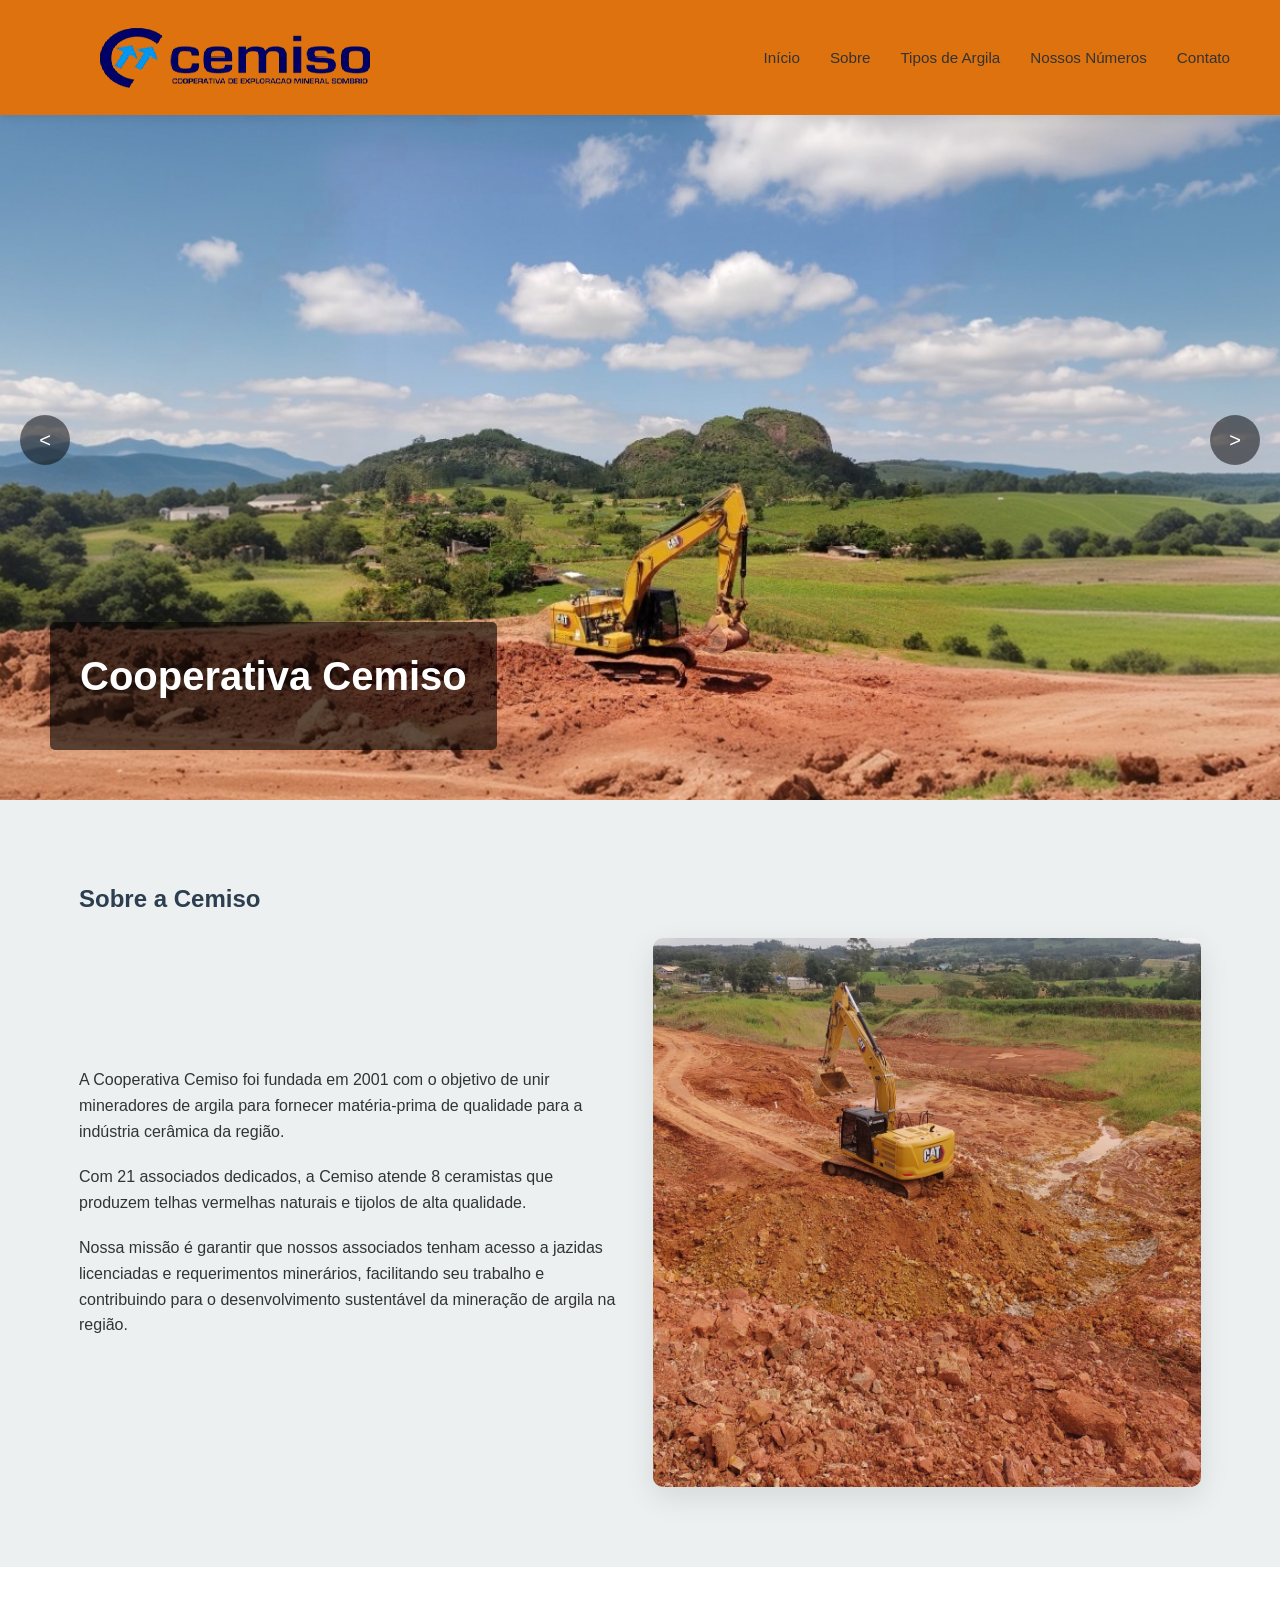
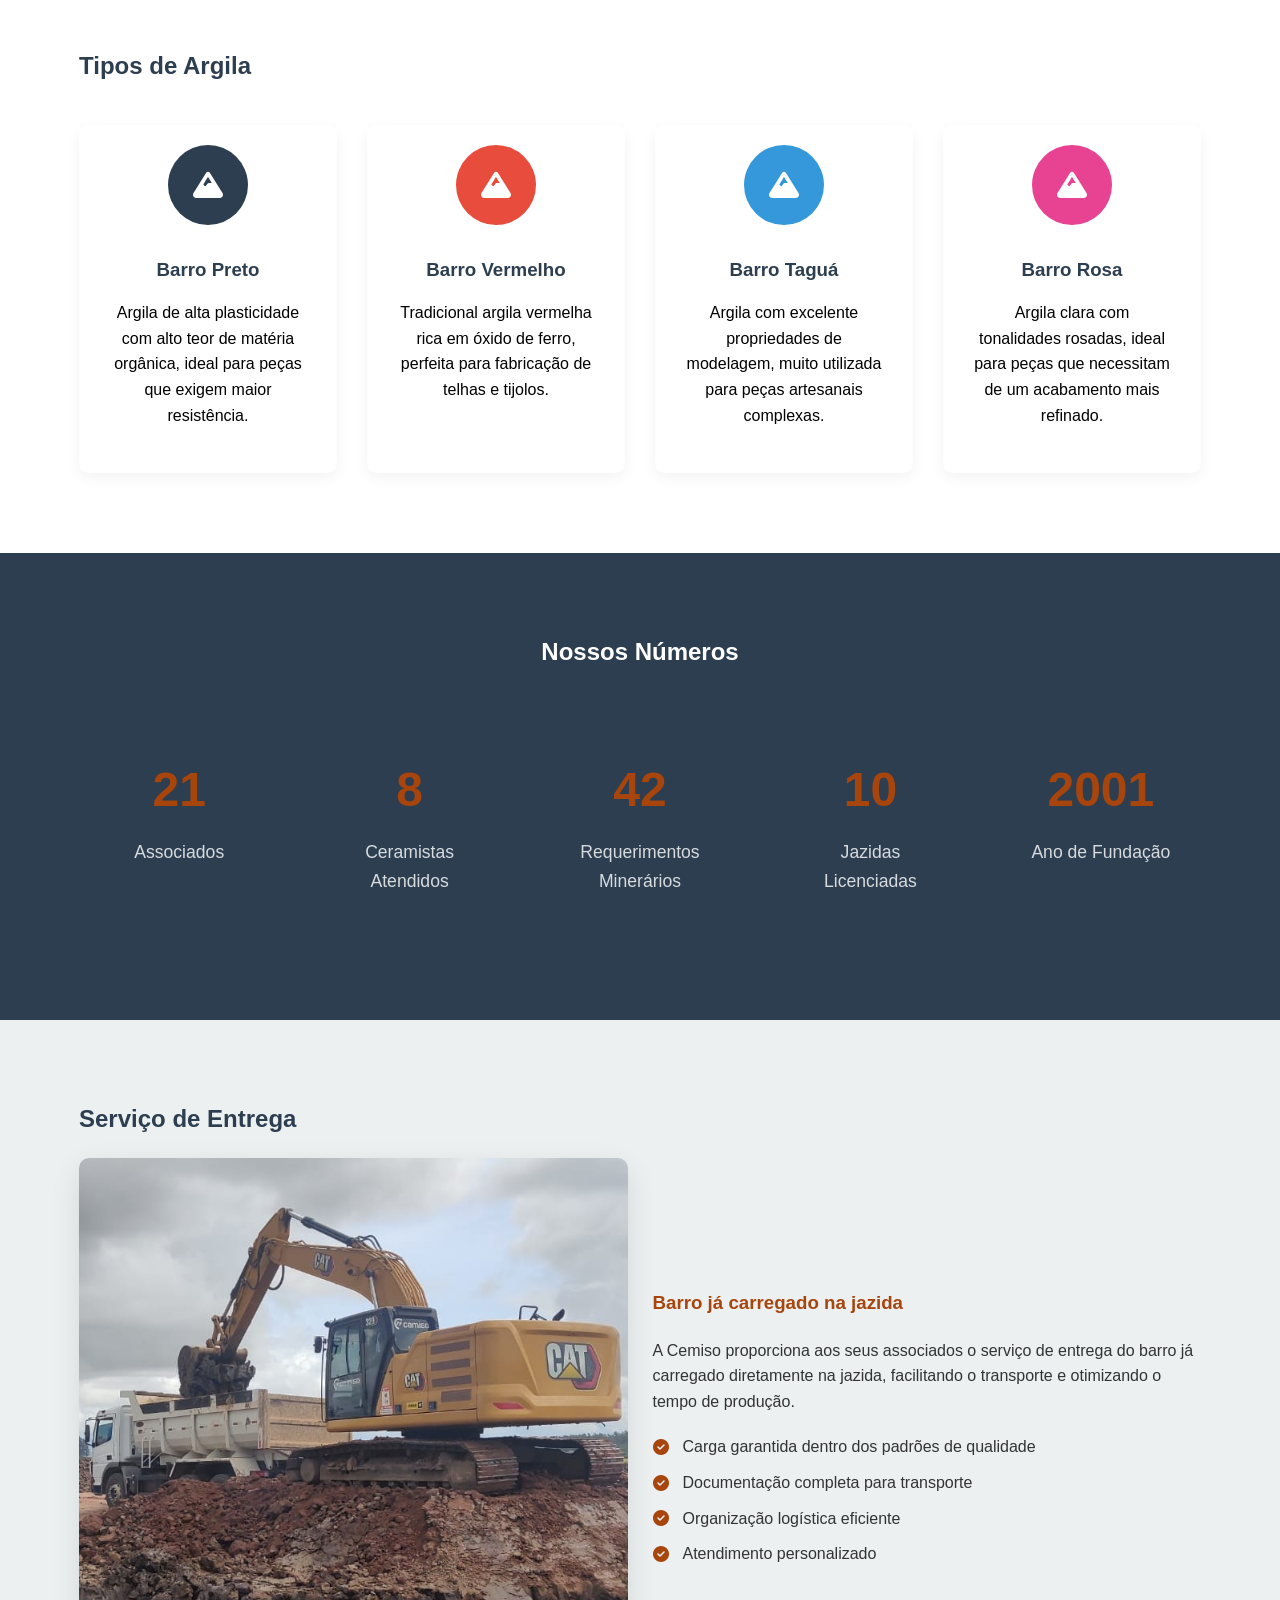
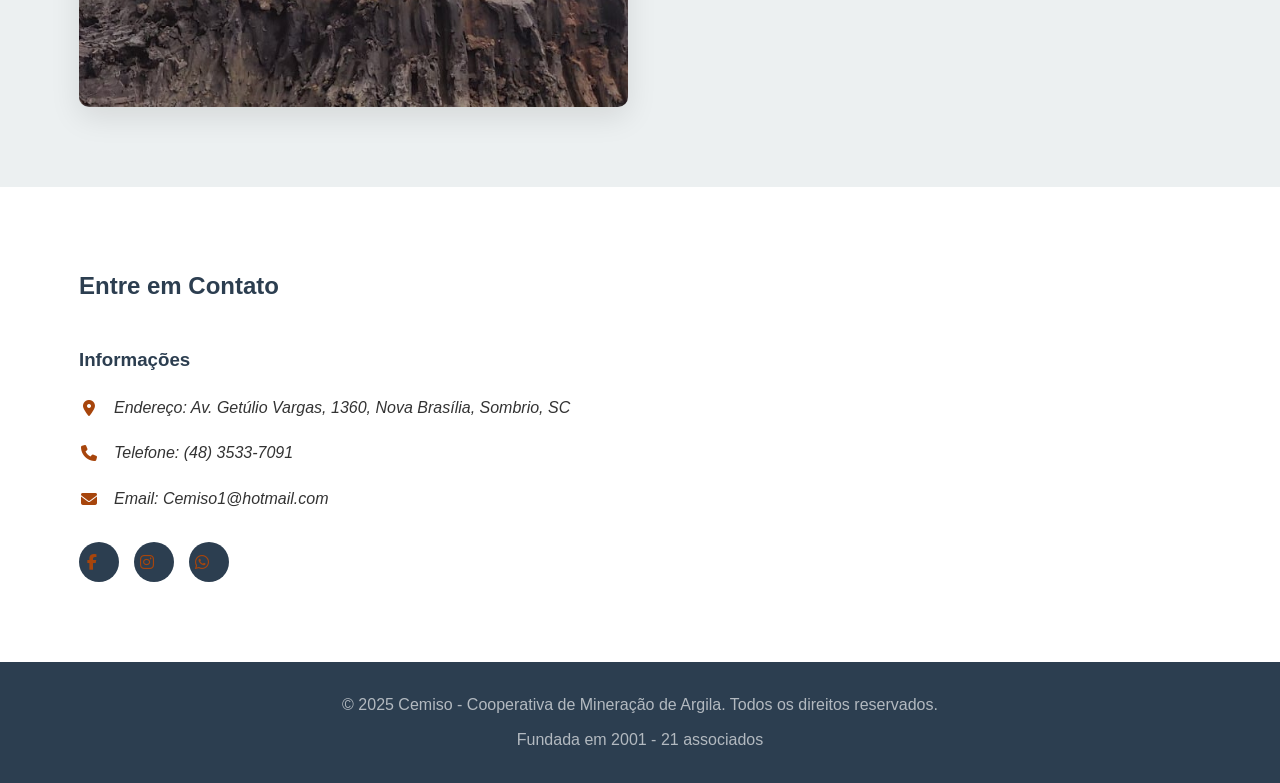
<file: site/index.html>
<!DOCTYPE html>
<html lang="pt-BR">
    <head>
        <meta charset="UTF-8">
        <link rel="icon" type="image/x-icon" href="./css/LOGO C.ico">
        <link rel="stylesheet" href="styles.css">
        <link rel="stylesheet" href="./css/fontawesome-free-6.7.2-web/css/all.min.css">
        <title>Cemiso - Cooperativa de Mineração de Argila</title>
    </head>
    <body>
        <header>
            <article class="container">
                <section class="logo">
                    <img src="./css/logo cemiso.png" alt="logo">
                </section>
                <nav>
                    <ul>
                        <li><a href="#inicio">Início</a></li>
                        <li><a href="#sobre">Sobre</a></li>
                        <li><a href="#tipos-argila">Tipos de Argila</a></li>
                        <li><a href="#numeros">Nossos Números</a></li>
                        <li><a href="#contato">Contato</a></li>
                    </ul>
                </nav>
            </article>
        </header>
        <!-- Seção Carrossel -->
    <section id="inicio" class="hero">
        <section class="carrossel">
            <section class="carrossel-fundo">
                <section class="carrossel-item ativo">
                    <img id="moldura" src="./css/IMAGEM-1.jpg" alt="Mineração de argila">
                    <article class="carrossel-legenda">
                        <h2 id="titulo-carrossel"></h2>
                        <h4></h4>
                    </article>
                </section>
                <section class="carrossel-item">
                    <img src="./css/IMAGEM-3.jpg" alt="Cerâmica">
                    <article class="carrossel-legenda">
                        <h2>Fornecimento para 8 ceramistas</h2>
                        <p>Indústrias de telha vermelha natural e tijolos</p>
                    </article>
                </section>
                <section class="carrossel-item">
                    <img src="./css/IMAGEM-2.jpg" alt="Argila">
                    <article class="carrossel-legenda">
                        <h2>4 tipos de argila disponíveis</h2>
                        <p>Barro preto, vermelho, tagua e rosa</p>
                    </article>
                </section>
            </section>
            <button id="btnVoltar" class="carrossel-controle antes" aria-label="Slide anterior">&lt;</button>
            <button id="btnAvancar" class="carrossel-controle proximo" aria-label="Próximo slide">&gt;</button>
        </section>
    </section>
        <!--SECAO Sobre-->
        <section id="sobre" class="secao-sobre">
            <section class="estrutura-conteudo">
                <h2>Sobre a Cemiso</h2>
                <section class="conteudo-sobre">
                    <article class="texto-sobre">
                        <p>A Cooperativa Cemiso foi fundada em 2001 com o objetivo de unir mineradores de argila para fornecer matéria-prima de qualidade para a indústria cerâmica da região.</p>
                        <p>Com 21 associados dedicados, a Cemiso atende 8 ceramistas que produzem telhas vermelhas naturais e tijolos de alta qualidade.</p>
                        <p>Nossa missão é garantir que nossos associados tenham acesso a jazidas licenciadas e requerimentos minerários, facilitando seu trabalho e contribuindo para o desenvolvimento sustentável da mineração de argila na região.</p>
                    </article>
                    <figure class="imagem-sobre">
                        <img src="./css/IMAGEM-4.jpg" alt="Cooperativa">
                    </figure>
                </section>
            </section>
        </section>
        <section id="tipos-argila" class="secao-tipos-argila"><!--SECAO tipos de argila-->
            <section class="estrutura-conteudo">
                <h2>Tipos de Argila</h2>
                <section class="grade-tipos-argila">
                    <article class="cartao-argila">
                        <article class="icone-argila">
                             <article class="icone-argila-1"><i class="fas fa-mountain"></i></article>
                        </article>
                        <h3>Barro Preto</h3>
                        <p>Argila de alta plasticidade com alto teor de matéria orgânica, ideal para peças que exigem maior resistência.</p>
                    </article>
                    <article class="cartao-argila">
                        <section class="icone-argila">
                             <article class="icone-argila-2"><i class="fas fa-mountain"></i></article>
                        </section>
                        <h3>Barro Vermelho</h3>
                        <p>Tradicional argila vermelha rica em óxido de ferro, perfeita para fabricação de telhas e tijolos.</p>
                    </article>
                    <article class="cartao-argila">
                        <article class="icone-argila">
                             <article class="icone-argila-3"><i class="fas fa-mountain"></i></article>
                        </article>
                        <h3>Barro Taguá</h3>
                        <p>Argila com excelente propriedades de modelagem, muito utilizada para peças artesanais complexas.</p>
                    </article>
                    <article class="cartao-argila">
                        <article class="icone-argila">
                            <article class="icone-argila-4"><i class="fas fa-mountain"></i></article>
                        </article>
                        <h3>Barro Rosa</h3>
                        <p>Argila clara com tonalidades rosadas, ideal para peças que necessitam de um acabamento mais refinado.</p>
                    </article>
                </section>
            </section>
        </section>
        <section id="numeros" class="secao-numeros"><!--SECAO numeros-->
            <section class="estrutura-conteudo">
                <h2>Nossos Números</h2>
                <section class="grade-numeros">
                    <article class="bloco-numero">
                        <p class="valor-numero">21</p>
                        <p class="rotulo-numero">Associados</p>
                    </article>
                    <article class="bloco-numero">
                        <p class="valor-numero">8</p>
                        <p class="rotulo-numero">Ceramistas Atendidos</p>
                    </article>
                    <article class="bloco-numero">
                        <p class="valor-numero">42</p>
                        <p class="rotulo-numero">Requerimentos Minerários</p>
                    </article>
                    <article class="bloco-numero">
                        <p class="valor-numero">10</p>
                        <p class="rotulo-numero">Jazidas Licenciadas</p>
                    </article>
                    <article class="bloco-numero">
                        <p class="valor-numero">2001</p>
                        <p class="rotulo-numero">Ano de Fundação</p>
                    </article>
                </section>
            </section>
        </section>
        <section id="entrega" class="secao-entrega"><!--SECAO entrega-->
            <section class="estrutura-conteudo">
                <h2>Serviço de Entrega</h2>
                <section class="conteudo-entrega">
                    <figure class="imagem-entrega">
                        <img src="./css/Entrega.jpg" alt="Entrega">
                    </figure>
                    <article class="texto-entrega">
                        <h3>Barro já carregado na jazida</h3>
                        <p>A Cemiso proporciona aos seus associados o serviço de entrega do barro já carregado diretamente na jazida, facilitando o transporte e otimizando o tempo de produção.</p>
                        <ul>
                            <li><i class="fas fa-check-circle"></i> Carga garantida dentro dos padrões de qualidade</li>
                            <li><i class="fas fa-check-circle"></i> Documentação completa para transporte</li>
                            <li><i class="fas fa-check-circle"></i> Organização logística eficiente</li>
                            <li><i class="fas fa-check-circle"></i> Atendimento personalizado</li>
                        </ul>
                    </article>
                </section>
            </section>
        </section>
        <section id="contato" class="secao-contato"><!--SECAO contato-->
            <section class="estrutura-conteudo">
                <h2>Entre em Contato</h2>
                <section class="conteudo-contato">
                    <section class="informacoes-contato">
                        <h3>Informações</h3>
                        <address>
                            <p><i class="fas fa-map-marker-alt"></i> Endereço: Av. Getúlio Vargas, 1360, Nova Brasília, Sombrio, SC</p>
                            <p><i class="fas fa-phone"></i> Telefone: (48) 3533-7091</p>
                            <p><i class="fas fa-envelope"></i> Email: Cemiso1@hotmail.com</p>
                        </address>
                        <nav class="redes-sociais">
                            <a href="" aria-label="Facebook"><i class="fab fa-facebook-f"></i></a>
                            <a href="" aria-label="Instagram"><i class="fab fa-instagram"></i></a>
                            <a href="https://wa.me/554835337091" target="_blank" aria-label="WhatsApp"><i class="fab fa-whatsapp"></i></a>
                        </nav>
                    </section>
                    
                </section>
            </section>
        </section>
        <footer><!--RODAPE-->
            <section class="estrutura-conteudo">
                <p>&copy; 2025 Cemiso - Cooperativa de Mineração de Argila. Todos os direitos reservados.</p>
                <p>Fundada em 2001 - 21 associados</p>
            </section>
        </footer>
    <script src="javascript.js" defer></script>
    </body>
</html>
</file>
<file: site/styles.css>
@charset "UTF-8";   
/*RESET E ESTILOS GLOBAIS*/
* {
    margin: 0;
    padding: 0;
    box-sizing: border-box;
    font-family: 'Segoe UI', Tahoma, Geneva, Verdana, sans-serif;
}
:root {
    --primary-color: #a7450c;
    --secondary-color: #2c3e50;
    --light-color: #ecf0f1;
    --dark-color: #2c3e50;
    --text-color: #333;
    --text-light: #000000;
}
html {
    scroll-behavior: smooth;
}
body {
    color: var(--text-color);
    line-height: 1.6;
    overflow-x: hidden;
}
.estrutura-conteudo {
    width: 90%;
    max-width: 1200px;
    margin: 0 auto;
    padding: 0 15px;
}
h1, h2, h3, h4 {
    margin-bottom: 20px;
    color: var(--secondary-color);
}
p {
    margin-bottom: 15px;
}
a {
    text-decoration: none;
    color: inherit;
}
ul {
    list-style: none;
}
img {
    max-width: 100%;
    height: auto;
    display: block;
}
/*HEADER*/
header {
    background-color: rgb(221, 114, 14);
    box-shadow: 0 2px 10px rgba(0, 0, 0, 0.1);
    position: fixed;
    width: 100%;
    top: 0;
    z-index: 1000;
    transition: all 0.3s ease;
}
header.scrolled {
    box-shadow: 0 5px 20px rgba(0, 0, 0, 0.15);
    background-color: rgba(255, 255, 255, 0.98);
}
header .container {
    display: flex;
    justify-content: space-between;
    align-items: center;
    padding: 15px 0;
}
.logo h1 {
    font-size: 28px;
    color: var(--primary-color);
    font-weight: 700;
    line-height: 1.2;
}
.logo p {
    font-size: 12px;
    color: var(--text-light);
    margin-bottom: 0;
}
nav ul {
    display: flex;
    align-items: center;
    padding-right: 50px;
}
nav ul li {
    
    margin-left: 30px;
    position: relative;
}
nav ul li a {
    font-weight: 500;
    transition: color 0.3s ease;
    position: relative;
    font-size: 0.95rem;
}
nav ul li a:hover {
    color: var(--primary-color);
}
nav ul li a::after {
    content: '';
    position: absolute;
    width: 0;
    height: 2px;
    background-color: var(--primary-color);
    bottom: -5px;
    left: 0;
    transition: width 0.3s ease;
}
nav ul li a:hover::after {
    width: 100%;
}
nav ul li a.active {
    color: var(--primary-color);
    font-weight: 600;
}
.menu-toggle {
    display: none;
    cursor: pointer;
    font-size: 24px;
    color: var(--secondary-color);
}
/*HERO E CARROSSEL*/
.hero {
    margin-top: 80px;
    position: relative;
}
.carrossel {
    position: relative;
    width: 100%;
    overflow: hidden;
    height: 80vh;
    max-height: 800px;
}
.carrossel-fundo {
    display: flex;
    transition: transform 0.5s ease;
    height: 100%;
}
.carrossel-item {
    min-width: 100%;
    height: 100%;
    position: relative;
}
.carrossel-item img {
    width: 100%;
    height: 100%;
    object-fit: cover;
    object-position: center;
}
.carrossel-legenda {
    position: absolute;
    bottom: 50px;
    left: 50px;
    max-width: 600px;
    background-color: rgba(0, 0, 0, 0.6);
    padding: 30px;
    border-radius: 5px;
    color: white;
    animation: fadeInUp 0.8s ease;
}
.carrossel-legenda h2 {
    font-size: 2.5rem;
    margin-bottom: 15px;
    color: white;
    line-height: 1.2;
}
.carrossel-legenda p {
    font-size: 1.2rem;
    opacity: 0.9;
    color: rgba(255, 255, 255, 0.9);
}
.carrossel-controle {
    position: absolute;
    top: 50%;
    transform: translateY(-50%);
    background-color: rgba(0, 0, 0, 0.5);
    color: white;
    border: none;
    width: 50px;
    height: 50px;
    border-radius: 50%;
    font-size: 20px;
    cursor: pointer;
    z-index: 10;
    transition: all 0.3s ease;
    display: flex;
    align-items: center;
    justify-content: center;
}
.carrossel-controle:hover {
    background-color: rgba(0, 0, 0, 0.8);
    transform: translateY(-50%) scale(1.1);
}
.carrossel-controle.antes {
    left: 20px;
}
.carrossel-controle.proximo {
    right: 20px;
}

/*SEÇÃO SOBRE*/
.secao-sobre {
    padding: 80px 0;
    background-color: var(--light-color);
}
.conteudo-sobre {
    display: flex;
    align-items: center;
}
.texto-sobre {
    padding-right: 25px;
    flex: 1;
}
.texto-sobre p {
    margin-bottom: 20px;
    color: var(--text-color);
}
.imagem-sobre {
    flex: 1;
    border-radius: 10px;
    overflow: hidden;
    box-shadow: 0 10px 30px rgba(0, 0, 0, 0.1);
    position: relative;
}
.imagem-sobre img {
    transition: transform 0.5s ease;
    width: 100%;
    height: auto;
}
.imagem-sobre:hover img {
    transform: scale(1.05);
}
/*SEÇÃO TIPOS DE ARGILA*/
.secao-tipos-argila {
    padding: 80px 0;
    background-color: white;
}
.grade-tipos-argila {
    display: flex;
    flex-wrap: wrap;
    gap: 30px;
    margin-top: 40px;
}
.cartao-argila {
    background-color: white;
    border-radius: 10px;
    padding: 30px;
    text-align: center;
    box-shadow: 0 5px 15px rgba(0, 0, 0, 0.05);
    transition: transform 0.3s ease, box-shadow 0.3s ease;
    flex: 1 1 250px;
}
.cartao-argila:hover {
    transform: translateY(-10px);
    box-shadow: 0 15px 30px rgba(0, 0, 0, 0.1);
}
.icone-argila {
    width: 80px;
    height: 80px;
    margin: 0 auto 20px;
    border-radius: 50%;
    display: flex;
    align-items: center;
    justify-content: center;
    color: white;
    font-size: 30px;
    transition: transform 0.3s ease;
}
.icone-argila-1{
    width: 80px;
    height: 80px;
    margin: 0 auto 20px;
    border-radius: 50%;
    display: flex;
    align-items: center;
    justify-content: center;
    background-color: #2c3e50;
}
.icone-argila-2{
    width: 80px;
    height: 80px;
    margin: 0 auto 20px;
    border-radius: 50%;
    display: flex;
    align-items: center;
    justify-content: center;
    background-color: #e74c3c;
}
.icone-argila-3{
     width: 80px;
    height: 80px;
    margin: 0 auto 20px;
    border-radius: 50%;
    display: flex;
    align-items: center;
    justify-content: center;
    background-color: #3498db;
}
.icone-argila-4{
     width: 80px;
    height: 80px;
    margin: 0 auto 20px;
    border-radius: 50%;
    display: flex;
    align-items: center;
    justify-content: center;
    background-color: #e84393;
}

.cartao-argila:hover .type-icon {
    transform: rotate(15deg) scale(1.1);
}
.cartao-argila h3 {
    margin-bottom: 15px;
    color: var(--secondary-color);
}
.cartao-argila p {
    color: var(--text-light);
}
/*SEÇÃO NÚMEROS*/
.secao-numeros {
    padding: 80px 0;
    background-color: var(--secondary-color);
    color: white;
    text-align: center;
}
.secao-numeros h2 {
    color: white;
}
.grade-numeros {
    display: flex;
    flex-wrap: wrap;
    gap: 30px;
    margin-top: 50px;
}
.bloco-numero {
    padding: 30px;
    flex: 1 1 200px;
}
.valor-numero {
    font-size: 3rem;
    font-weight: 700;
    margin-bottom: 10px;
    color: var(--primary-color);
}
.rotulo-numero {
    font-size: 1.1rem;
    opacity: 0.9;
    color: rgba(255, 255, 255, 0.9);
}
/*SEÇÃO ENTREGA*/
.secao-entrega {
    padding: 80px 0;
    background-color: var(--light-color);
}
.conteudo-entrega {
    display: flex;
    align-items: center;
    
}
.imagem-entrega {
    flex: 1;
    border-radius: 10px;
    overflow: hidden;
    box-shadow: 0 10px 30px rgba(0, 0, 0, 0.1);
    
}
.imagem-entrega img {
    transition: transform 0.5s ease;
    width: 100%;
    height: auto;
}
.imagem-entrega:hover img {
    transform: scale(1.05);
}
.texto-entrega {
    padding-left: 25px;
    flex: 1;
}
.texto-entrega h3 {
    color: var(--primary-color);
    margin-bottom: 20px;
}
.texto-entrega p {
    margin-bottom: 20px;
}
.texto-entrega ul {
    margin-top: 20px;
}
.texto-entrega ul li {
    margin-bottom: 10px;
    display: flex;
    align-items: center;
    color: var(--text-color);
}
.texto-entrega ul li i {
    margin-right: 10px;
    color: var(--primary-color);
    min-width: 20px;
}
/*SEÇÃO CONTATO*/
.secao-contato {
    padding: 80px 0;
    background-color: white;
}
.conteudo-contato {
    display: flex;
    flex-wrap: wrap;
    gap: 50px;
    margin-top: 40px;
}
.informacoes-contato {
    flex: 1;
}
.informacoes-contato h3 {
    color: var(--secondary-color);
    margin-bottom: 20px;
}
.informacoes-contato p {
    display: flex;
    align-items: center;
    margin-bottom: 20px;
    color: var(--text-color);
}
.informacoes-contato i {
    margin-right: 15px;
    color: var(--primary-color);
    width: 20px;
    text-align: center;
}
.redes-sociais {
    display: flex;
    gap: 15px;
    margin-top: 30px;
}
.redes-sociais a {
    width: 40px;
    height: 40px;
    border-radius: 50%;
    background-color: var(--secondary-color);
    color: white;
    display: flex;
    align-items: center;
    justify-content: center;
    transition: all 0.3s ease;
}
.redes-sociais a:hover {
    background-color: var(--primary-color);
    transform: translateY(-3px);
}
.formulario-contato {
    flex: 1;
    background-color: var(--light-color);
    padding: 30px;
    border-radius: 10px;
    box-shadow: 0 5px 15px rgba(0, 0, 0, 0.05);
}
.grupo-formulario {
    margin-bottom: 20px;
}
.grupo-formulario input,
.grupo-formulario textarea {
    width: 100%;
    padding: 12px 15px;
    border: 1px solid #ddd;
    border-radius: 5px;
    font-size: 16px;
    transition: border-color 0.3s ease;
    font-family: inherit;
}
.grupo-formulario input:focus,
.grupo-formulario textarea:focus {
    outline: none;
    border-color: var(--primary-color);
}
.grupo-formulario textarea {
    resize: vertical;
    min-height: 120px;
}
/*RODAPÉ*/
footer {
    background-color: var(--secondary-color);
    color: white;
    padding: 30px 0;
    text-align: center;
}
footer p {
    margin-bottom: 10px;
    opacity: 0.8;
    color: rgba(255, 255, 255, 0.8);
}
footer p:last-child {
    margin-bottom: 0;
}
/*RESPONSIVIDADE*/
@media (max-width: 1200px) {
    .carousel-caption h2 {
        font-size: 2.2rem;
    }   
    .carousel-caption p {
        font-size: 1.1rem;
    }
}
@media (max-width: 992px) {
    .conteudo-sobre,
    .conteudo-entrega,
    .conteudo-contato {
        flex-direction: column;
    }
    .imagem-sobre,
    .imagem-entrega {
        order: -1;
        margin-bottom: 30px;
        max-width: 600px;
        width: 100%;
        margin-left: auto;
        margin-right: auto;
    }
    .carousel-caption {
        left: 20px;
        bottom: 20px;
        max-width: 80%;
        padding: 20px;
    }   
    .carousel-caption h2 {
        font-size: 2rem;
    }
}

@media (max-width: 679px) {
    nav ul {
        display: flex;
        top: 80px;
        left: 0;
        width: 100%;
        flex-direction: column;
        padding: 20px;
        z-index: 999;
        gap: 5px;
        align-items: flex-end;
    }
    nav ul.show {
        display: flex;
    }
    nav ul li {
        margin: 0;
        padding: 10px 20px;
        text-align: center;
    }
    nav ul li a::after {
        display: none;
    }
    .menu-toggle {
        display: block;
    }
    .carousel {
        height: 60vh;
        margin-top: 100px;
    }
    .carousel-caption h2 {
        font-size: 1.8rem;
    }
    .carousel-caption p {
        font-size: 1rem;
    }   
    .number-value {
        font-size: 2.5rem;
    }
}
@media (max-width: 576px) {
    .carousel {
        height: 50vh;
    }
    .carousel-caption {
        left: 10px;
        bottom: 10px;
        padding: 15px;
        width: 90%;
    }
    .carousel-caption h2 {
        font-size: 1.5rem;
    }    
    .carousel-caption p {
        font-size: 0.9rem;
    }    
    .contact-content {
        flex-direction: column;
    }   
    .contact-form {
        margin-top: 30px;
    }
}
@media (max-width: 400px) {
    .logo h1 {
        font-size: 24px;
    }
}
</file>
